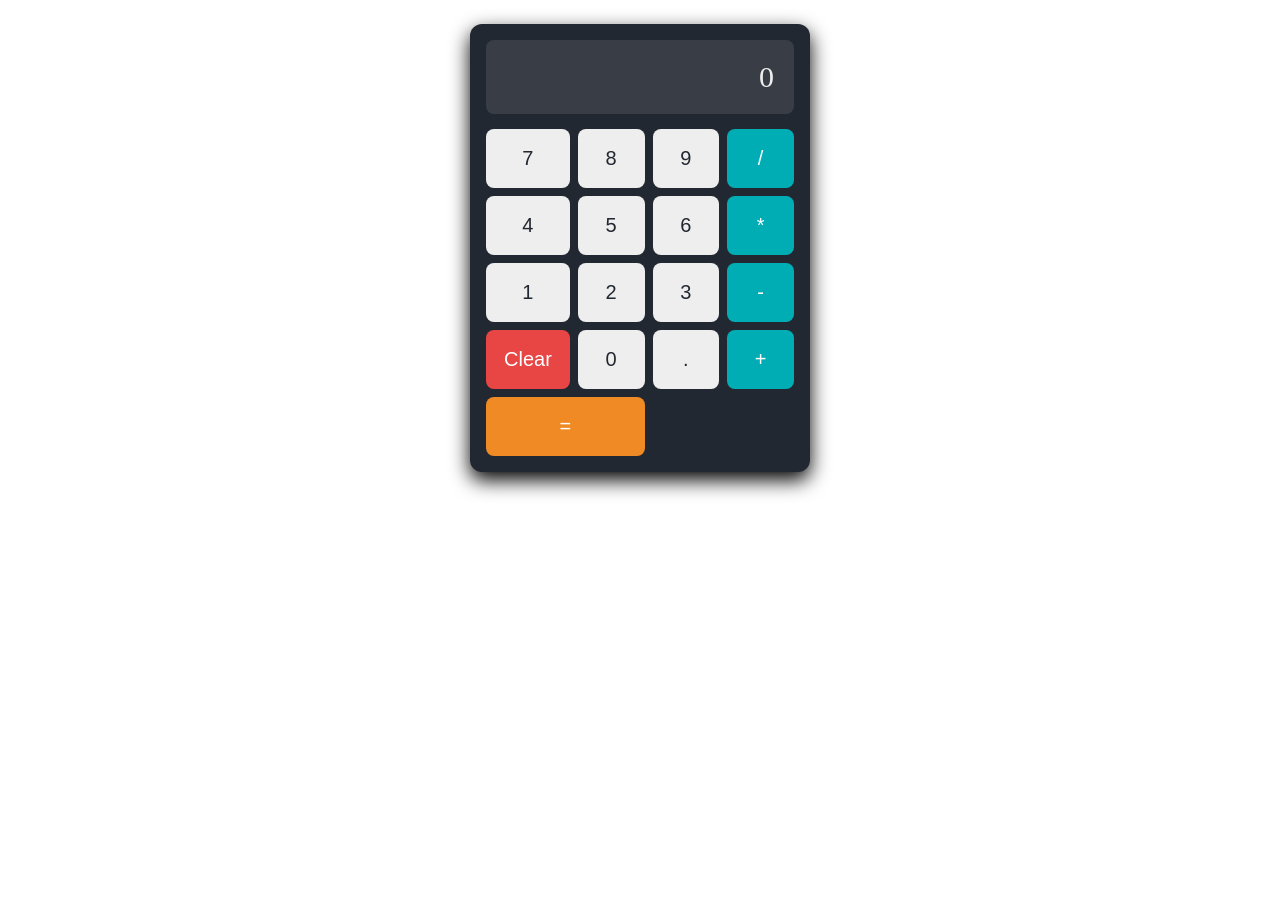
<file: index.html>
<!DOCTYPE html>
<html lang="en">
<head>
    <meta charset="UTF-8">
    <meta name="viewport" content="width=device-width, initial-scale=1.0">
    <title>Calculator</title>
    <link rel="stylesheet" href="calc.css">
</head>

<body>
<div class="calculator">
    <div class="display">0</div>
    <div class="buttons">
    <button class="number">7</button>
    <button class="number">8</button>
    <button class="number">9</button>
    <button class="operator">/</button>

    <button class="number">4</button>
    <button class="number">5</button>
    <button class="number">6</button>
    <button class="operator">*</button>

    <button class="number">1</button>
    <button class="number">2</button>
    <button class="number">3</button>
    <button class="operator">-</button>

    <button class="clear">Clear</button>
    <button class="number">0</button>
    <button class="decimal">.</button>
    <button class="operator">+</button>

    <button class="equals">=</button>
</div>

    <script src="calc.js"></script>
</body>
</html>
</file>
<file: calc.css>
.calculator {
    width: min(100% - 32px, 340px);
    margin: 24px auto;
    padding: 16px;
    background-color: #222831;
    border-radius: 12px;
    box-shadow: 0 8px 20px rgba(0, 0, 0.25);
}

.display {
    padding: 20px;
    margin-bottom: 15px;
    background-color: #393e46;
    color: #eeeeee;
    border-radius: 8px;
    text-align: right;
    font-size: 30px;
    min-height: 36px;
    overflow: hidden;
    overflow-wrap: anywhere;
}

.buttons {
    display: grid;
    grid-template-columns: repeat(4, 1fr);
    gap: 8px;
}

.buttons button {
    padding: 18px;
    min-height: 56px;
    font-size: 20px;
    font-weight: 500;
    border: none;
    border-radius: 8px;
    background-color: #eeeeee;
    color: #222831;
    cursor: pointer;
    transition: background-color 0.2s, transform 0.1s;
}

.buttons button:hover {
    background-color: #d6d6d6;
}

.buttons button:active {
    transform: scale(0.96);
}

.buttons button:focus-visible {
    outline: 3px solid #00adb5;
    outline-offset: 2px;
}

.operator {
    background-color: #00adb5 !important;
    color: white !important;
}

.equals {
    background-color: #f08a24 !important;
    color: white !important;
    grid-column: span 2;
}

.clear {
    background-color: #e84545 !important;
    color: white !important;
}

* {
    box-sizing: border-box;
}
</file>
